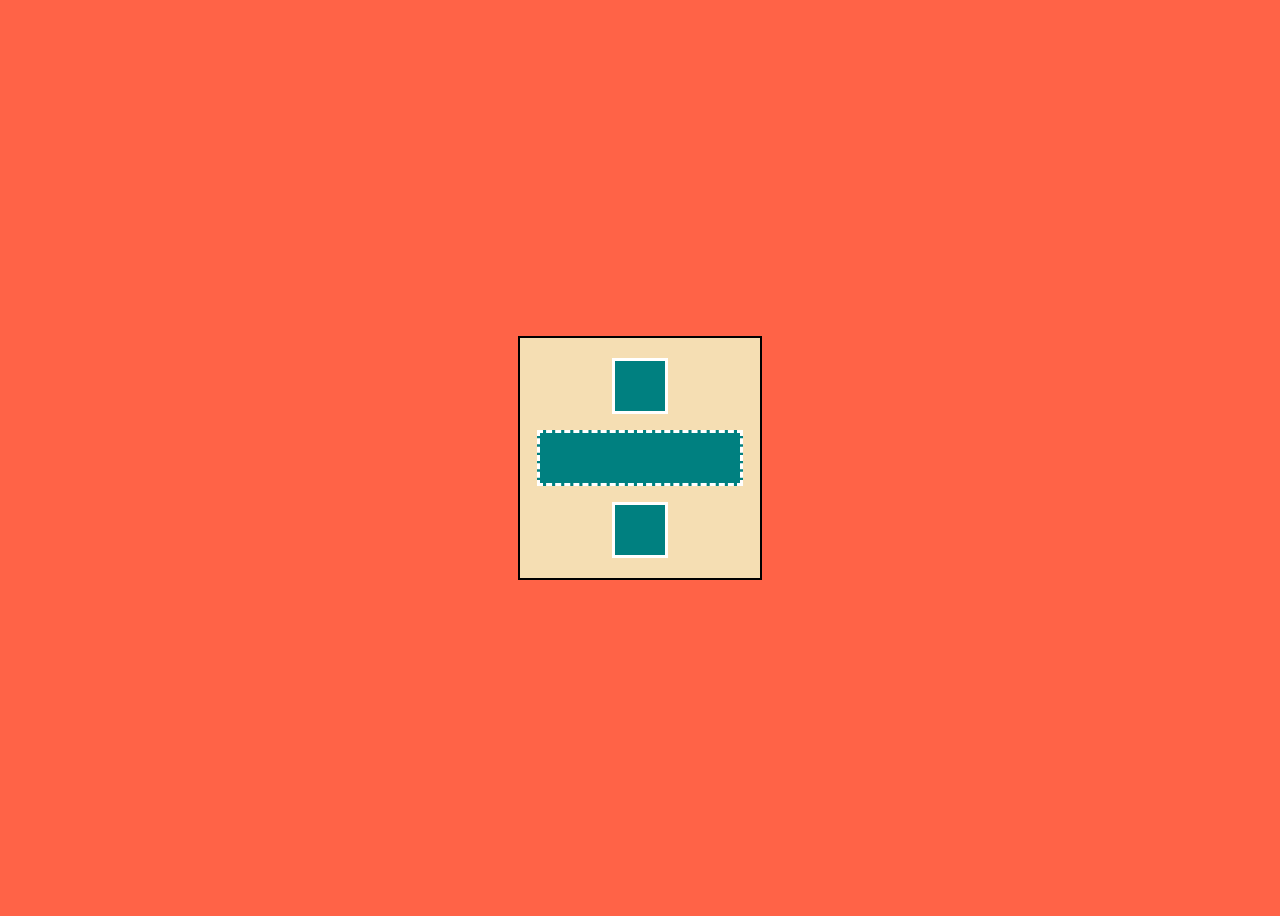
<file: assignment/assigment2.html>
<!DOCTYPE html>
<html lang="en">
  <head>
    <link rel="stylesheet" href="assignment2.css" />

    <meta charset="UTF-8" />
    <meta http-equiv="X-UA-Compatible" content="IE=edge" />
    <meta name="viewport" content="width=device-width, initial-scale=1.0" />
    <title>Assignment2</title>
  </head>
  <body>
    <div class="main-box">
      <div class="color"></div>
      <div class="color long"></div>
      <div class="color"></div>
    </div>
  </body>
</html>
</file>
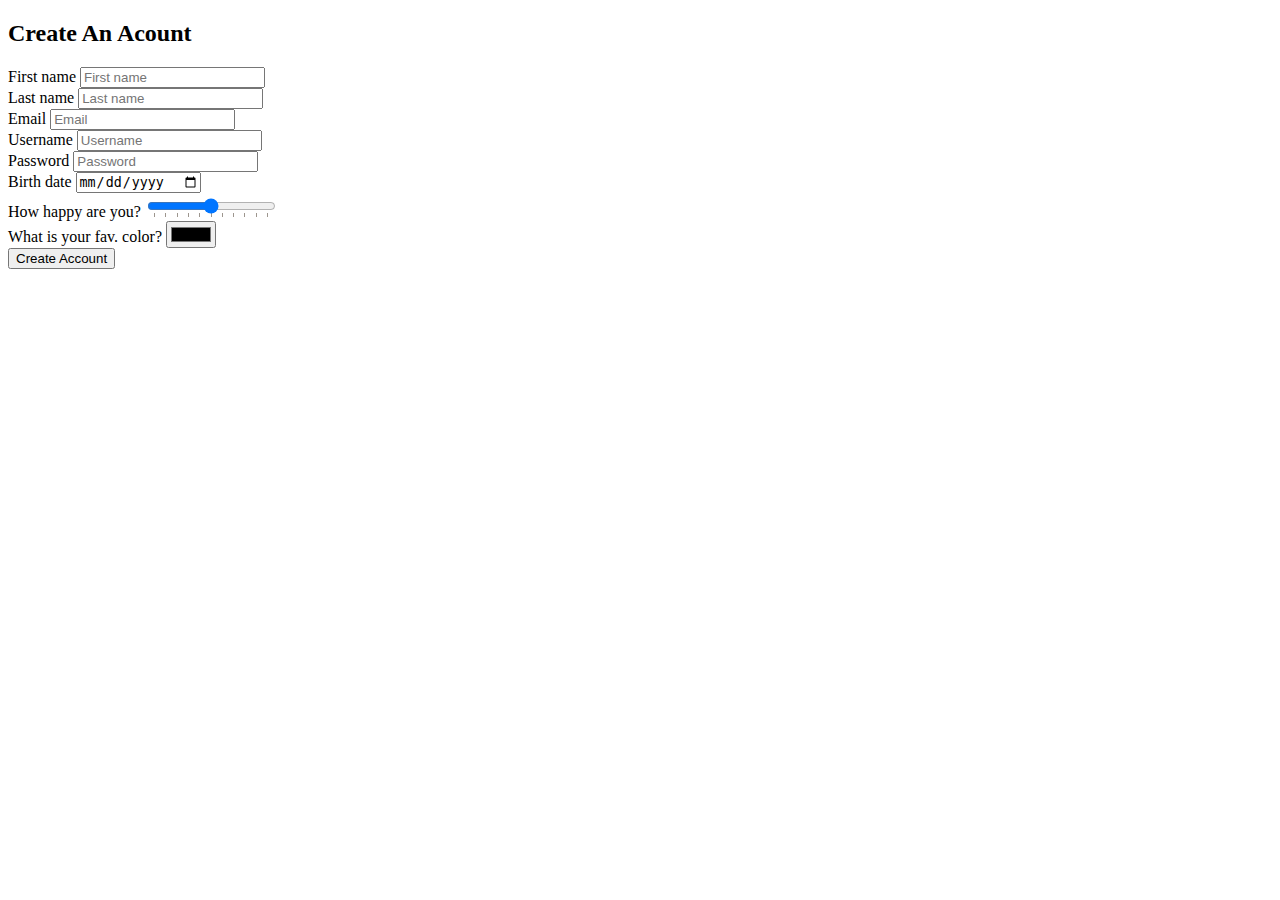
<file: assignment/assignment1.html>
<!DOCTYPE html>
<html lang="en">
  <head>
    <meta charset="UTF-8" />
    <meta http-equiv="X-UA-Compatible" content="IE=edge" />
    <meta name="viewport" content="width=device-width, initial-scale=1.0" />
    <title>Assignment 1</title>
  </head>
  <body>
    <h2>Create An Acount</h2>
    <form>
      <div>
        <label for="fname">First name</label>
        <input id="fname" required placeholder="First name" type="text" />
      </div>
      <div>
        <label for="lname">Last name</label>
        <input id="lname" required placeholder="Last name" type="text" />
      </div>
      <div>
        <label for="email">Email</label>
        <input id="email" required placeholder="Email" type="email" />
      </div>
      <div>
        <label for="username">Username</label>
        <input id="username" required placeholder="Username" type="text" />
      </div>
      <div>
        <label for="pwd">Password</label>
        <input
          id="pwd"
          required
          placeholder="Password"
          minlength="10"
          type="password"
        />
      </div>
      <div>
        <label for="date">Birth date</label>
        <input id="date" required type="date" />
      </div>
      <div>
        <label for="happy">How happy are you?</label>
        <input id="happy" required type="range" list="happy-levels" />
        <datalist id="happy-levels">
          <option value="0"></option>
          <option value="10"></option>
          <option value="20"></option>
          <option value="30"></option>
          <option value="40"></option>
          <option value="50"></option>
          <option value="60"></option>
          <option value="70"></option>
          <option value="80"></option>
          <option value="90"></option>
          <option value="100"></option>
        </datalist>
      </div>
      <div>
        <label for="color">What is your fav. color?</label>
        <input id="color" required type="color" />
      </div>
      <div>
        <input type="submit" value="Create Account" />
      </div>
    </form>
  </body>
</html>
</file>
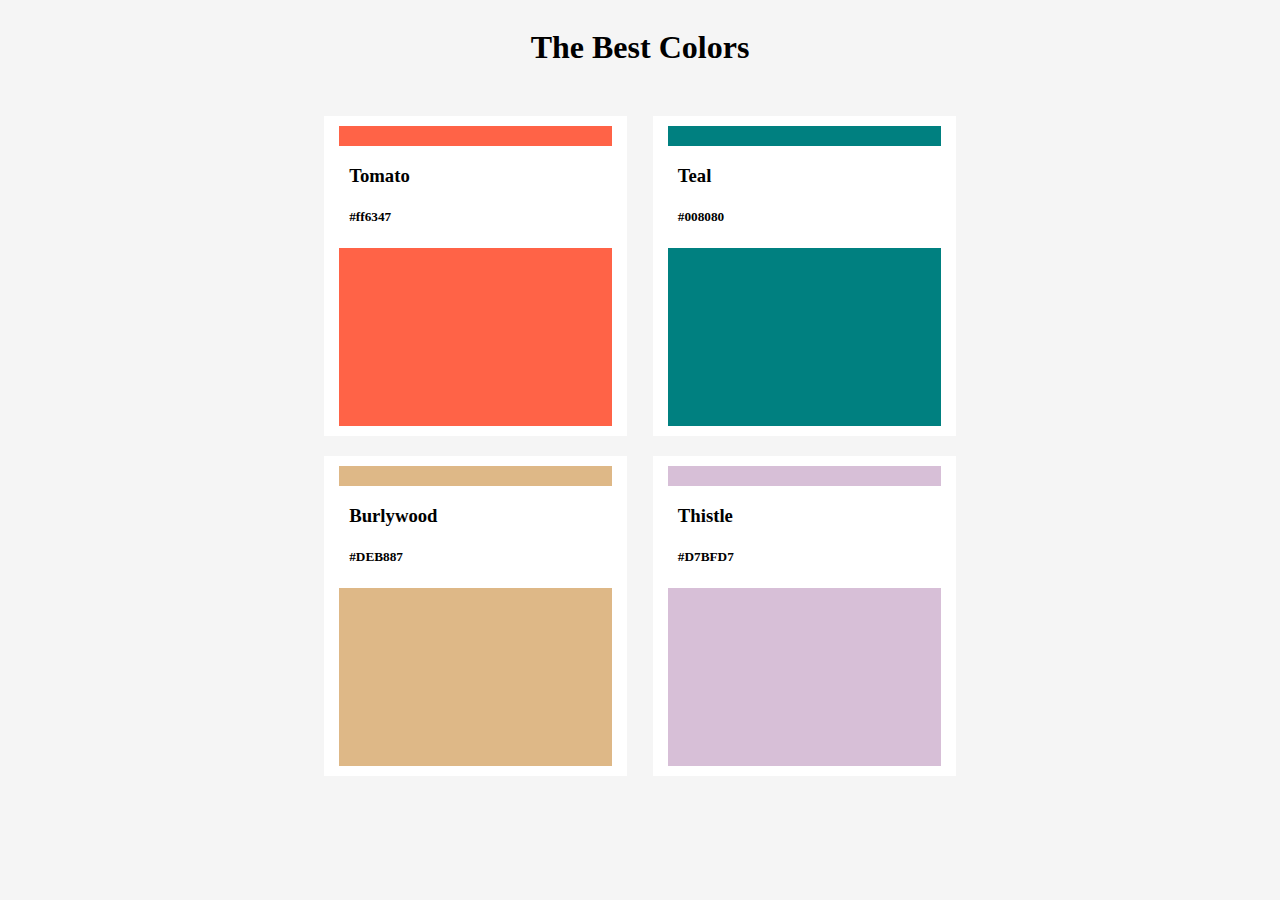
<file: assignment/assignment3.html>
<!DOCTYPE html>
<html lang="en">
  <head>
    <link rel="stylesheet" href="assignment3.css" />

    <meta charset="UTF-8" />
    <meta http-equiv="X-UA-Compatible" content="IE=edge" />
    <meta name="viewport" content="width=device-width, initial-scale=1.0" />
    <title>Assignment3</title>
  </head>
  <body>
    <h1>The Best Colors</h1>
    <section>
      <article class="box">
        <div class="box-color">
          <div class="box-content">
            <h3>Tomato</h3>
            <h5>#ff6347</h5>
          </div>
        </div>
      </article>
      <article class="box">
        <div class="box-color">
          <div class="box-content">
            <h3>Teal</h3>
            <h5>#008080</h5>
          </div>
        </div>
      </article>
      <article class="box">
        <div class="box-color">
          <div class="box-content">
            <h3>Burlywood</h3>
            <h5>#DEB887</h5>
          </div>
        </div>
      </article>
      <article class="box">
        <div class="box-color">
          <div class="box-content">
            <h3>Thistle</h3>
            <h5>#D7BFD7</h5>
          </div>
        </div>
      </article>
    </section>
  </body>
</html>
</file>
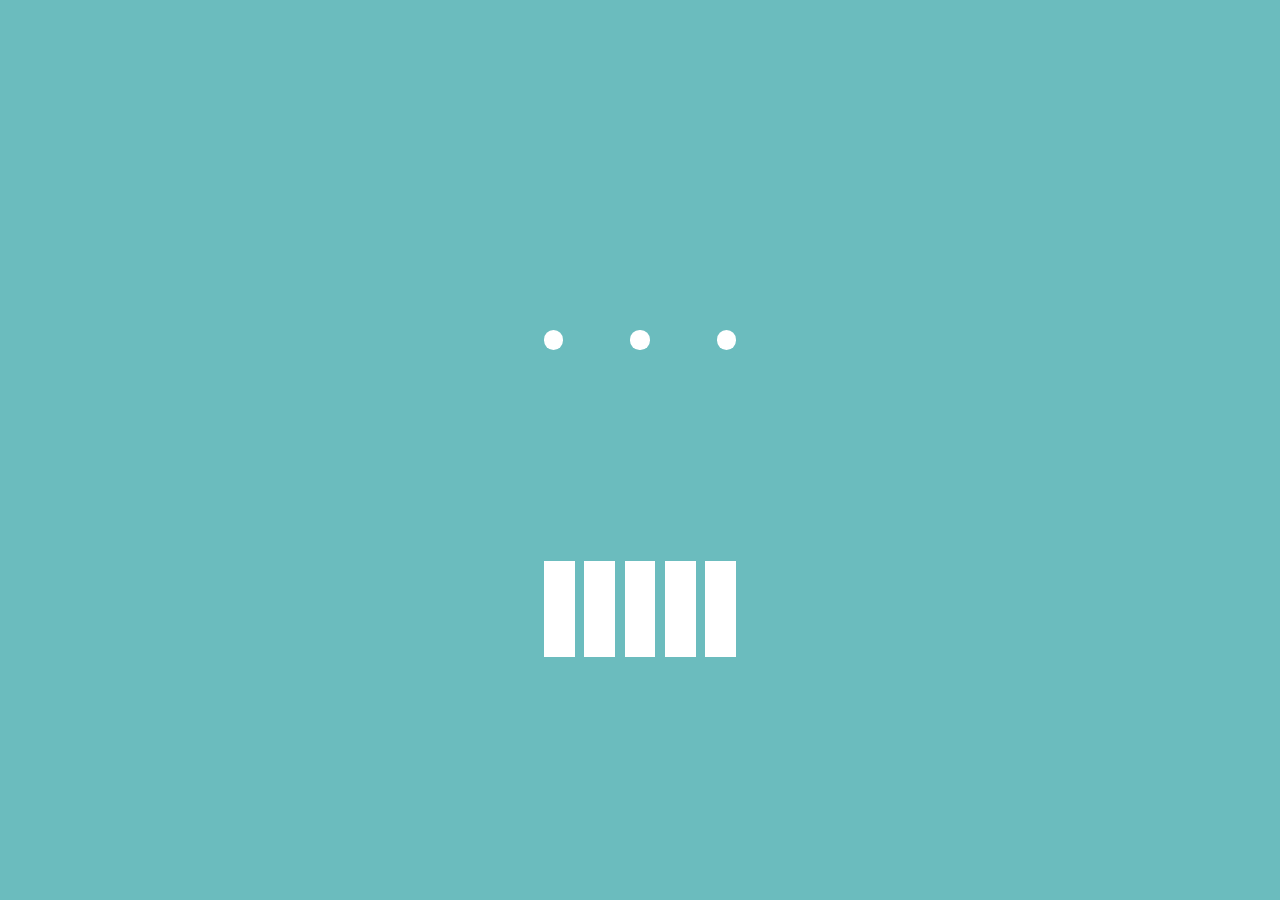
<file: assignment/assignment4.html>
<!DOCTYPE html>
<html lang="en">
  <head>
    <link rel="stylesheet" href="assignment4.css" />

    <meta charset="UTF-8" />
    <meta http-equiv="X-UA-Compatible" content="IE=edge" />
    <meta name="viewport" content="width=device-width, initial-scale=1.0" />
    <title>Document</title>
  </head>
  <body>
    <div class="circle-animation-wrapper">
      <div class="circle"></div>
      <div class="circle"></div>
      <div class="circle"></div>
    </div>
    <div class="rectangle-animation-wrapper">
      <div class="rectangle"></div>
      <div class="rectangle"></div>
      <div class="rectangle"></div>
      <div class="rectangle"></div>
      <div class="rectangle"></div>
    </div>
  </body>
</html>
</file>
<file: assignment/assignment2.css>
body {
  background-color: tomato;
  height: 100vh;
  display: flex;
  justify-content: center;
  align-items: center;
}

.main-box {
  width: 200px;
  height: 200px;
  padding: 20px;
  background-color: wheat;
  border: 2px solid black;
  display: flex;
  flex-direction: column;
  justify-content: space-between;
  align-items: center;
}

.color {
  background-color: teal;
  width: 50px;
  height: 50px;
  border: 3px solid white;
}

.long {
  width: 100%;
  border-style: dashed;
}
</file>
<file: assignment/assignment3.css>
body {
  background-color: whitesmoke;
  display: flex;
  flex-direction: column;
  align-items: center;
}

h1 {
  margin-bottom: 50px;
}

section {
  width: 50%;
  margin: 0 auto;
  display: flex;
  justify-content: space-between;
  flex-wrap: wrap;
}

.box {
  width: 48%;
  margin-bottom: 20px;
  background-color: white;
  display: flex;
  justify-content: center;
  align-items: center;
  padding: 10px 0;
}

.box-color {
  width: 90%;
  height: 300px;
  position: relative;
}

.box:first-child .box-color {
  background-color: #ff6347;
}

.box:nth-child(2) .box-color {
  background-color: #008080;
}

.box:nth-child(3) .box-color {
  background-color: #deb887;
}

.box:last-child .box-color {
  background-color: #d7bfd7;
}

.box-content {
  background-color: white;
  width: 100%;
  position: absolute;
  top: 20px;
  padding: 0px 10px;
  box-sizing: border-box;
}
</file>
<file: assignment/assignment4.css>
:root {
  --animation-width: 15%;
  --animation-background-color: white;
}

@keyframes rotate180 {
  to {
    transform: rotate(180deg);
  }
}

@keyframes scaleUp {
  0% {
    transform: scaleY(1);
  }
  25% {
    transform: scaleY(2);
  }
  50% {
    transform: scaleY(1);
  }
  100% {
    transform: scaleY(1);
  }
}

* {
  box-sizing: border-box;
}

html,
body {
  width: 100vw;
  height: 100vh;
  background-color: #6bbcbe;
  display: flex;
  flex-direction: column;
  justify-content: center;
  align-items: center;
}

.circle-animation-wrapper::after {
  content: "";
  display: block;
  padding-top: 100%;
}

.circle-animation-wrapper {
  width: var(--animation-width);
  animation: rotate180 1s ease forwards infinite;
  display: flex;
  justify-content: center;
  align-items: center;
  margin-top: auto;
  margin-bottom: 125px;
  position: relative;
  will-change: transform;
}

.circle::after {
  content: "";
  display: block;
  padding-top: 100%;
}

.circle {
  width: 10%;
  border-radius: 50%;
  background-color: var(--animation-background-color);
  position: absolute;
}

.circle:first-child {
  left: 0;
}

.circle:last-child {
  right: 0;
}

.rectangle-animation-wrapper::after {
  content: "";
  display: block;
  padding-top: 50%;
}

.rectangle-animation-wrapper {
  width: var(--animation-width);
  margin-bottom: auto;
  position: relative;
}

.rectangle {
  width: 16%;
  height: 100%;
  background-color: var(--animation-background-color);
  position: absolute;
  animation: scaleUp 1.1s ease infinite;
}

.rectangle:first-child {
  left: 0;
  animation-delay: 0s;
}

.rectangle:nth-child(2) {
  left: 21%;
  animation-delay: 0.1s;
}

.rectangle:nth-child(3) {
  left: 42%;
  animation-delay: 0.2s;
}

.rectangle:nth-child(4) {
  left: 63%;
  animation-delay: 0.3s;
}

.rectangle:last-child {
  left: 84%;
  animation-delay: 0.4s;
}
</file>
